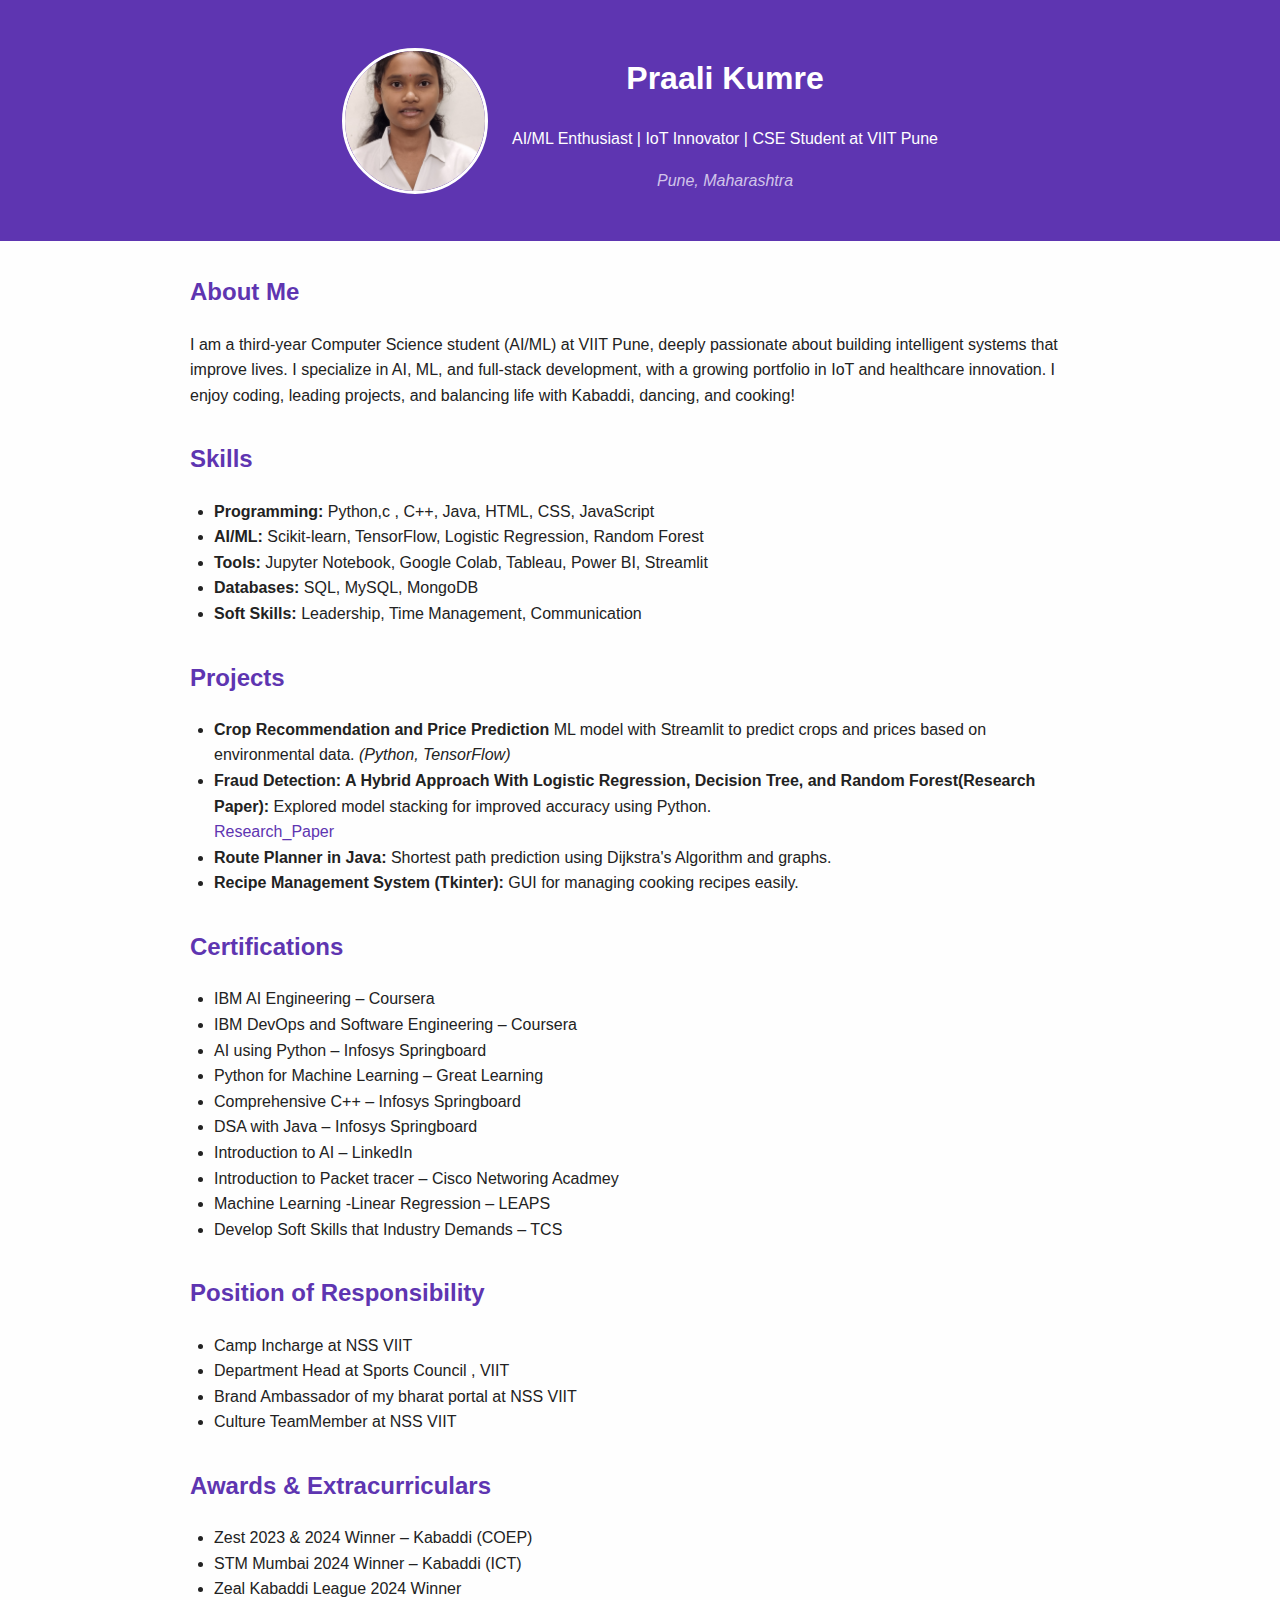
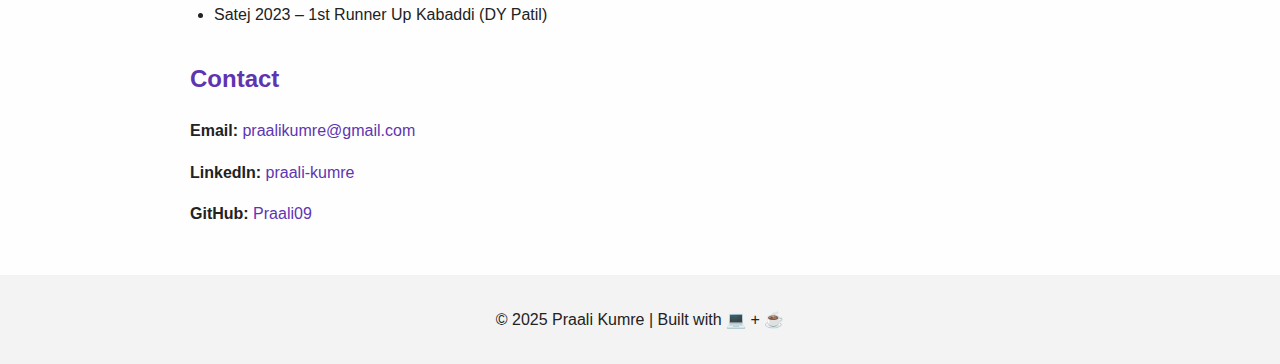
<file: index.html>
<!DOCTYPE html>
<html lang="en">
<head>
  <meta charset="UTF-8" />
  <meta name="viewport" content="width=device-width, initial-scale=1.0"/>
  <title>Praali Kumre | AI/ML Portfolio</title>
  <link rel="stylesheet" href="style.css" />
</head>
<body>
  <header class="hero">
    <img src="praali.jpg" alt="Praali Kumre" class="profile-pic" />
    <div>
      <h1>Praali Kumre</h1>
      <p>AI/ML Enthusiast | IoT Innovator | CSE Student at VIIT Pune</p>
      <p class="location">Pune, Maharashtra</p>
    </div>
  </header>

  <main>
    <section>
      <h2>About Me</h2>
      <p>I am a third-year Computer Science student (AI/ML) at VIIT Pune, deeply passionate about building intelligent systems that improve lives. I specialize in AI, ML, and full-stack development, with a growing portfolio in IoT and healthcare innovation. I enjoy coding, leading projects, and balancing life with Kabaddi, dancing, and cooking!</p>
    </section>

    <section>
      <h2>Skills</h2>
      <ul>
        <li><strong>Programming:</strong> Python,c , C++, Java, HTML, CSS, JavaScript</li>
        <li><strong>AI/ML:</strong> Scikit-learn, TensorFlow, Logistic Regression, Random Forest</li>
        <li><strong>Tools:</strong> Jupyter Notebook, Google Colab, Tableau, Power BI, Streamlit</li>
        <li><strong>Databases:</strong> SQL, MySQL, MongoDB</li>
        <li><strong>Soft Skills:</strong> Leadership, Time Management, Communication</li>
        
      </ul>
    </section>

    <section>
      <h2>Projects</h2>
      <ul>
        <li><strong>Crop Recommendation and Price Prediction </strong> ML model with Streamlit to predict crops and prices based on environmental data. <em>(Python, TensorFlow)</em></li>

        <li><strong>Fraud Detection: A Hybrid Approach With Logistic Regression, Decision Tree, and Random Forest(Research Paper):</strong> Explored model stacking for improved accuracy using Python.</li><a href="https://assets.cureusjournals.com/artifacts/upload/original_article/pdf/2350/20250210-51856-i1wd7x.pdf" target="_blank">Research_Paper</a></>
        <li><strong>Route Planner in Java:</strong> Shortest path prediction using Dijkstra's Algorithm and graphs.</li>
        <li><strong>Recipe Management System (Tkinter):</strong> GUI for managing cooking recipes easily.</li>
       
      </ul>
    </section>

    <section>
      <h2>Certifications</h2>
      <ul>
        <li>IBM AI Engineering – Coursera</li>
        <li>IBM DevOps and Software Engineering – Coursera</li>
        <li>AI using Python – Infosys Springboard</li>
        <li>Python for Machine Learning – Great Learning</li>
        <li>Comprehensive C++ – Infosys Springboard</li>
        <li>DSA with Java – Infosys Springboard</li>
        <li>Introduction to AI – LinkedIn </li>
        <li>Introduction to Packet tracer – Cisco Networing Acadmey </li>
        <li>Machine Learning -Linear Regression – LEAPS </li>
        <li>Develop Soft Skills that Industry Demands – TCS </li>
      </ul>
    </section>
    
    <section>
        <h2>Position of Responsibility</h2>
        <ul>
            <li>Camp Incharge at NSS VIIT</li>
            <li>Department Head at Sports Council , VIIT</li>
            <li>Brand Ambassador of my bharat portal at NSS VIIT </li>
            <li>Culture TeamMember at NSS VIIT</li>
        </ul>
    </section>

    <section>
      <h2>Awards & Extracurriculars</h2>
      <ul>
        <li>Zest 2023 & 2024 Winner – Kabaddi (COEP)</li>
        <li>STM Mumbai 2024 Winner – Kabaddi (ICT)</li>
        <li>Zeal Kabaddi League 2024 Winner</li>
        <li>Satej 2023 – 1st Runner Up Kabaddi (DY Patil)</li>
        
      </ul>
    </section>

    <section>
      <h2>Contact</h2>
      <p><strong>Email:</strong> <a href="mailto:praalikumre@gmail.com">praalikumre@gmail.com</a></p>
      <p><strong>LinkedIn:</strong> <a href="https://www.linkedin.com/in/praali-kumre-33284a25a" target="_blank">praali-kumre</a></p>
      <p><strong>GitHub:</strong> <a href="https://github.com/Praali09" target="_blank">Praali09</a></p>
      
    </section>
  </main>

  <footer>
    <p>© 2025 Praali Kumre | Built with 💻 + ☕</p>
  </footer>

  <script src="script.js"></script>
</body>
</html>
</file>
<file: style.css>
body {
    font-family: 'Segoe UI', sans-serif;
    margin: 0;
    padding: 0;
    background: #fefefe;
    color: #222;
    line-height: 1.6;
  }
  
  .hero {
    background-color: #5e35b1;
    color: white;
    display: flex;
    align-items: center;
    gap: 1.5rem;
    padding: 2rem;
    flex-wrap: wrap;
    text-align: center;
    justify-content: center;
  }
  
  .profile-pic {
    width: 140px;
    height: 140px;
    border-radius: 50%;
    border: 3px solid white;
    object-fit: cover;
  }
  
  .location {
    font-style: italic;
    color: #d1c4e9;
  }
  
  main {
    max-width: 900px;
    margin: 2rem auto;
    padding: 0 1rem;
  }
  
  h2 {
    color: #5e35b1;
    margin-top: 2rem;
  }
  
  ul {
    padding-left: 1.5rem;
  }
  
  a {
    color: #5e35b1;
    text-decoration: none;
  }
  
  footer {
    text-align: center;
    padding: 1rem;
    background: #f3f3f3;
    margin-top: 3rem;
  }
</file>
